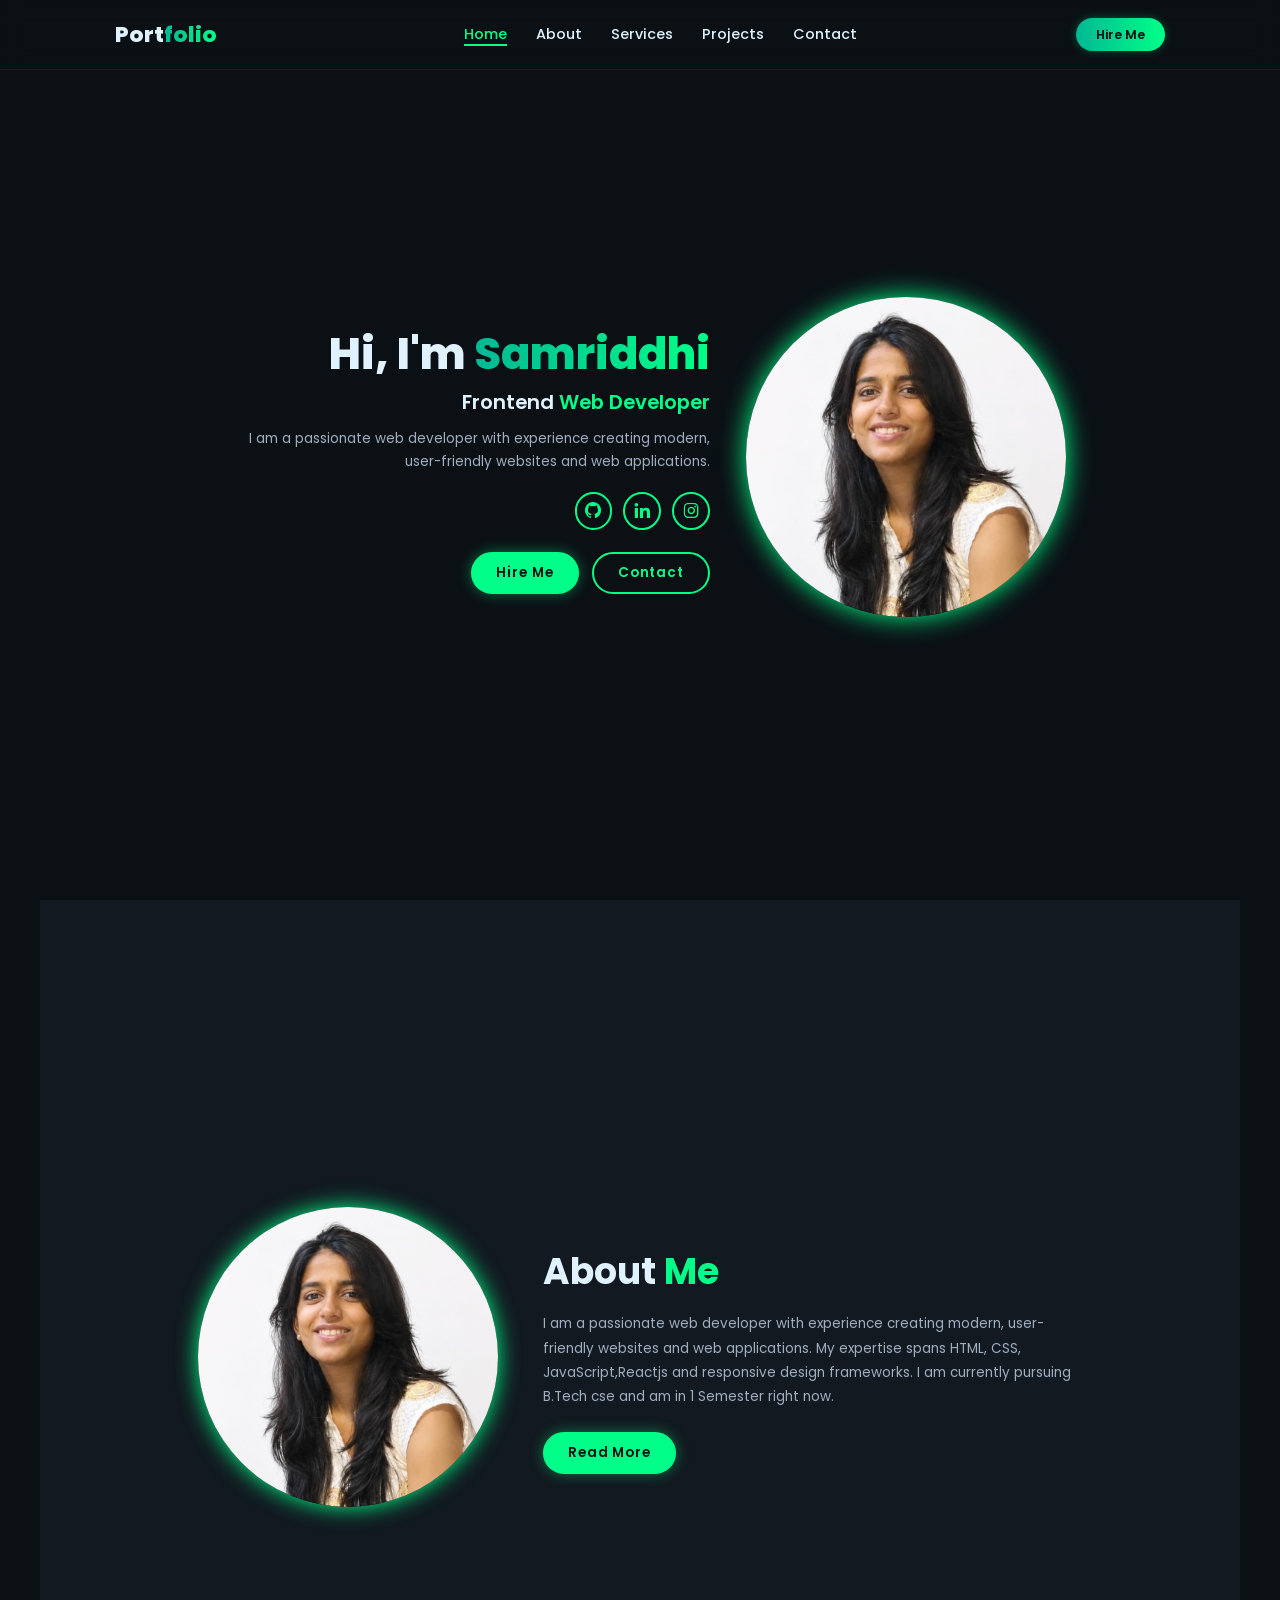
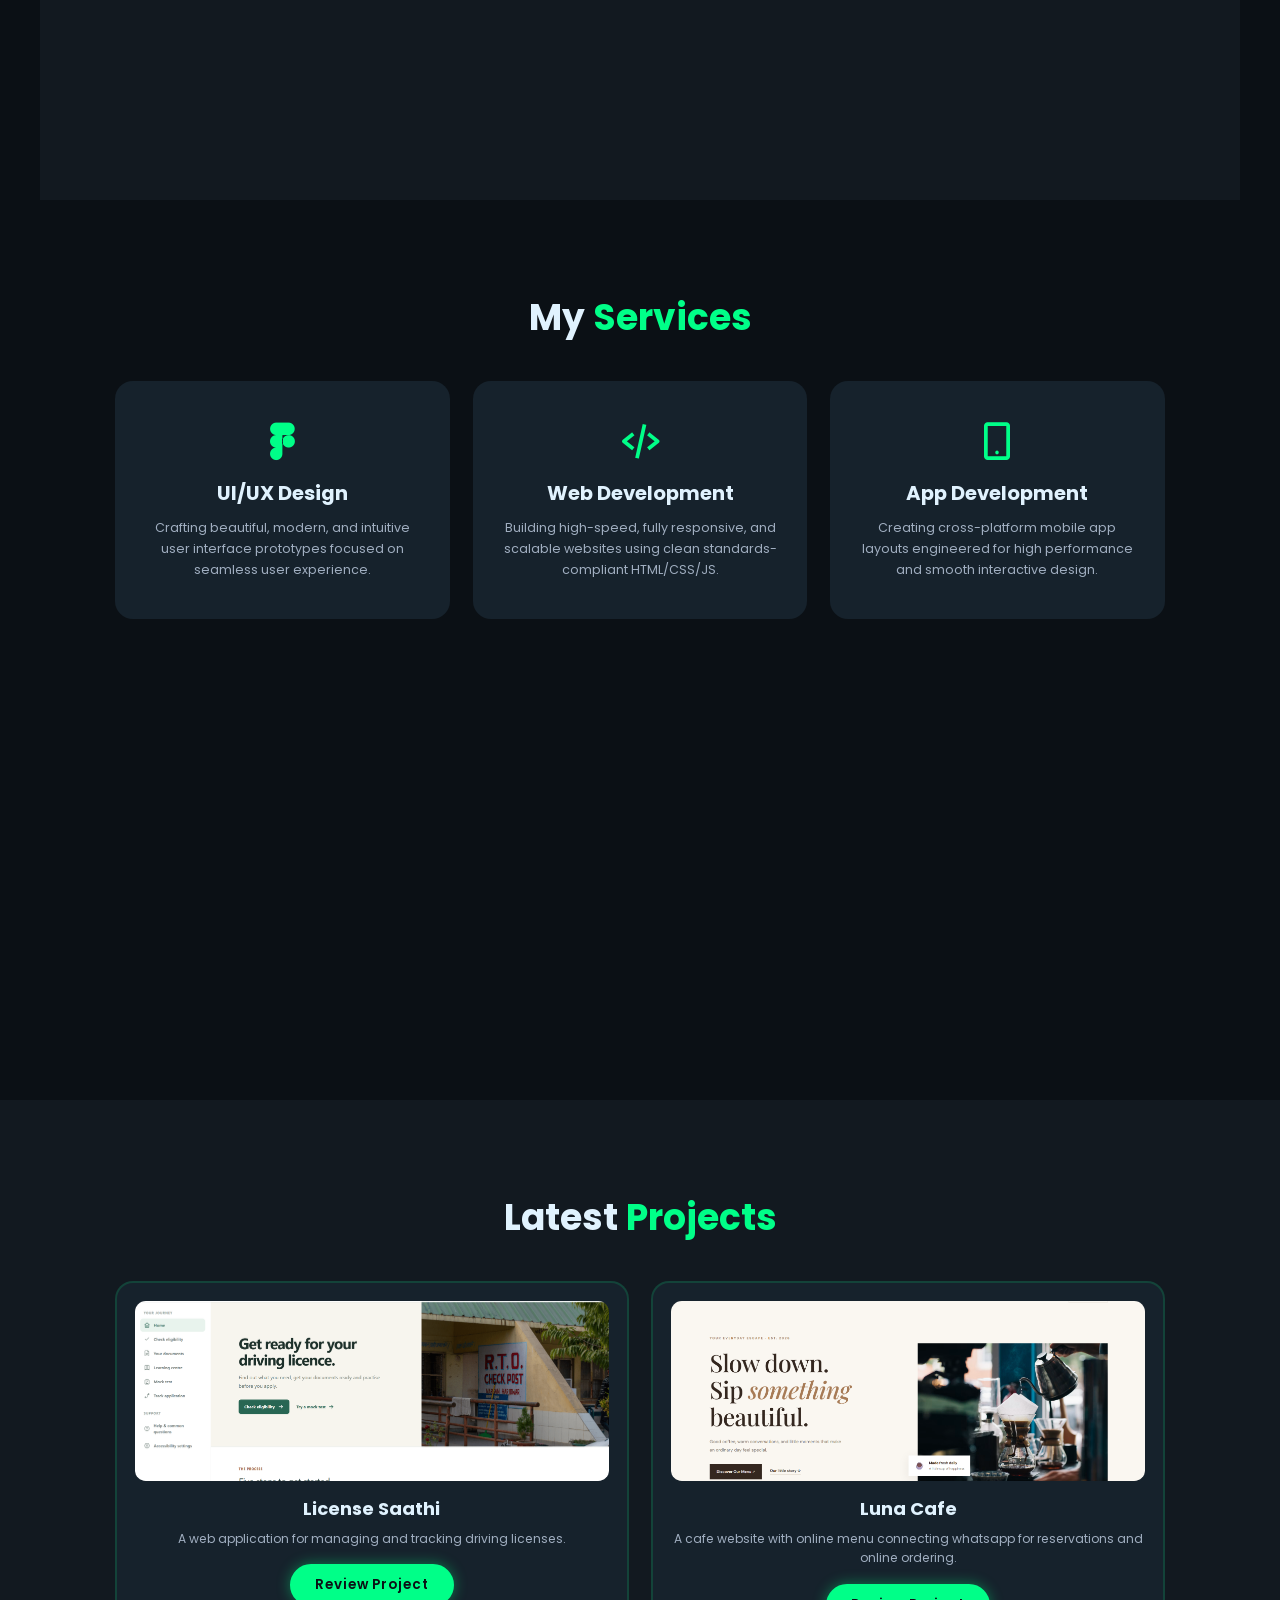
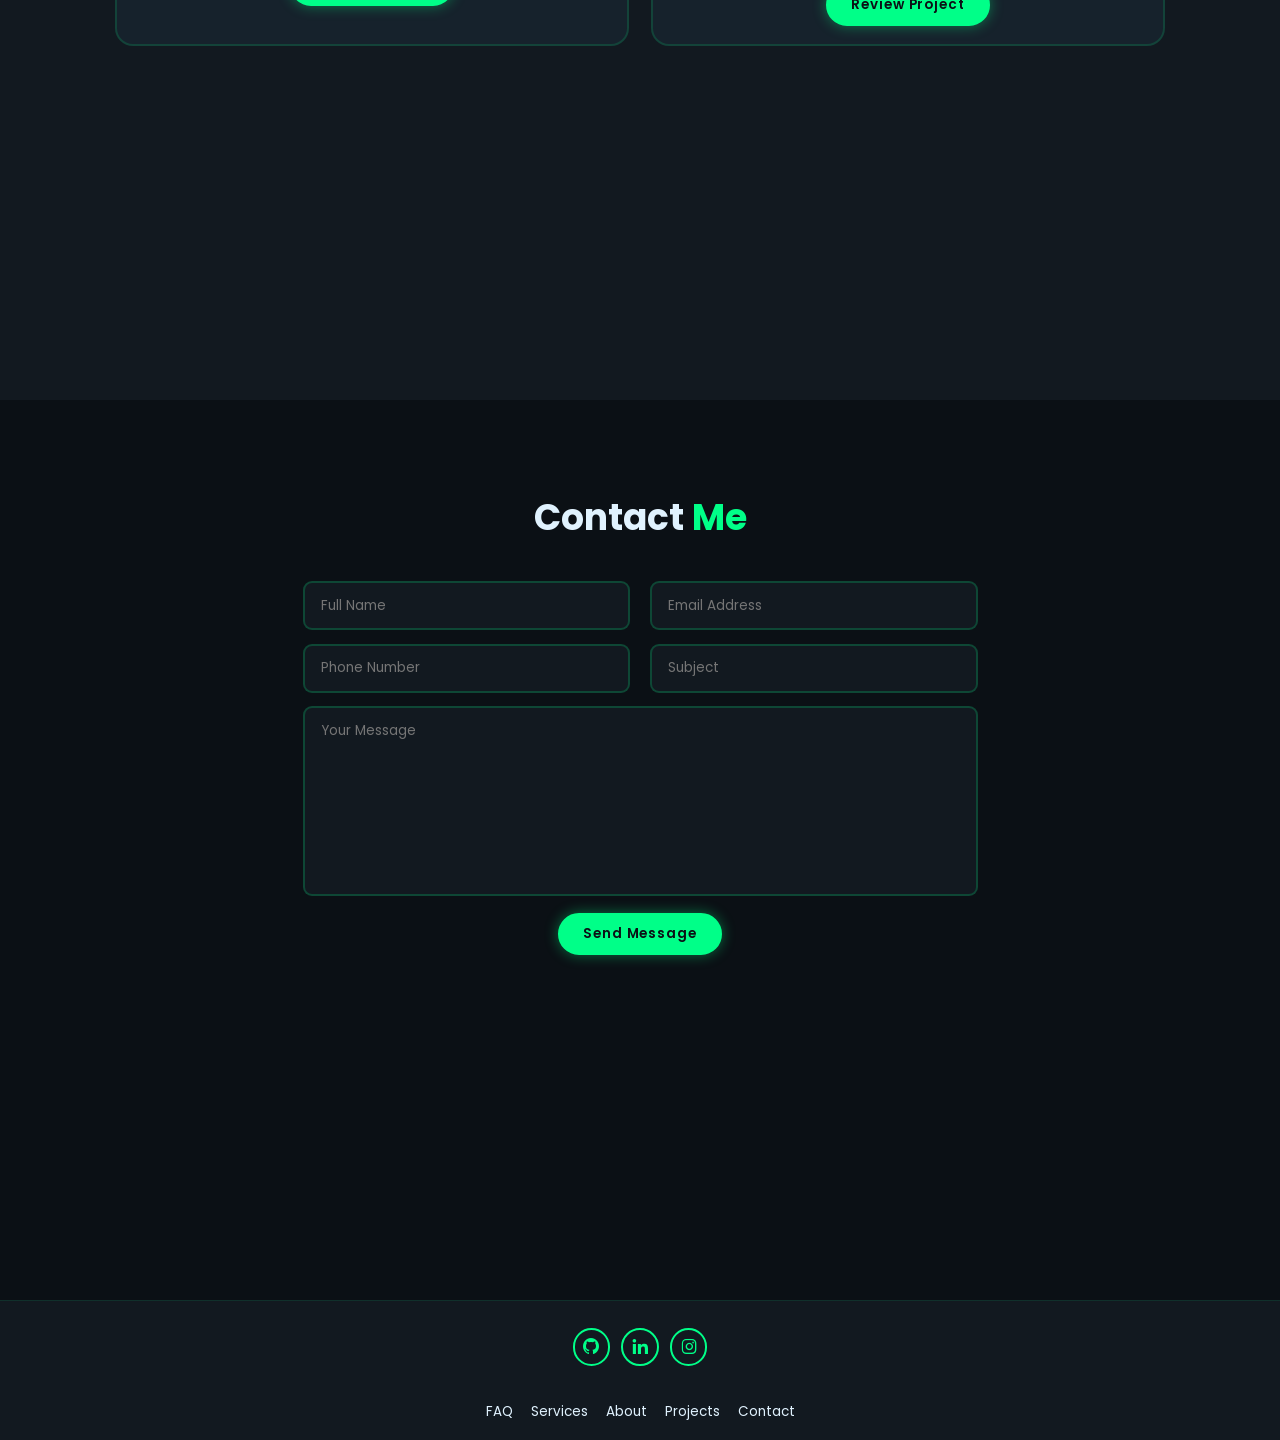
<file: index.html>
<!DOCTYPE html>
<html lang="en">
<head>
    <meta charset="UTF-8">
    <meta name="viewport" content="width=device-width, initial-scale=1.0">
    <title>Responsive Personal Portfolio</title>
    <link href="https://unpkg.com/boxicons@2.1.4/css/boxicons.min.css" rel="stylesheet">
    <link href="https://fonts.googleapis.com/css2?family=Poppins:wght@300;400;500;600;700;800&display=swap" rel="stylesheet">
    <link rel="stylesheet" href="style.css">
</head>
<body>


    <header class="header">
        <a href="#home" class="logo">Port<span>folio</span></a>

        <i class='bx bx-menu' id="menu-icon"></i>

        <nav class="navbar">
            <a href="#home" class="active">Home</a>
            <a href="#about">About</a>
            <a href="#services">Services</a>
            <a href="#projects">Projects</a>
            <a href="#contact">Contact</a>
        </nav>

        <a href="#contact" class="btn-gradient">Hire Me</a>
    </header>

    
    <section class="home" id="home">
        <div class="home-content">
            <h1>Hi, I'm <span>Samriddhi</span></h1>
            <h3>Frontend <span>Web Developer</span></h3>
            <p>I am a passionate web developer with experience creating modern, user-friendly websites and web applications.</p>

            <div class="social-icons">
                <a href="https://github.com/Samriddhi1011" target="_blank"> <i class='bx bxl-github'></i></a>
                <a href="https://www.linkedin.com/in/samriddhi-2a157340b" target="_blank"><i class='bx bxl-linkedin'></i></a>
                <a href="https://www.instagram.com/samriddhixvivi/" target="_blank"><i class='bx bxl-instagram'></i></a>
            </div>

            <div class="btn-group">
                <a href="#contact" class="btn">Hire Me</a>
                <a href="#contact" class="btn">Contact</a>
            </div>
        </div>

        <div class="home-image">
            <img src="dpf.jpeg" alt="Profile Picture">
        </div>
    </section>

  
    <section class="about" id="about">
        <div class="about-image">
            <img src="dpf.jpeg" alt="About Profile">
        </div>

        <div class="about-content">
            <h2 class="heading">About <span>Me</span></h2>
            <p>I am a passionate web developer with experience creating modern, user-friendly websites and web applications. 
                My expertise spans HTML, CSS, JavaScript,Reactjs and responsive design frameworks. I am currently pursuing
                B.Tech cse and am in 1 Semester right now. </p>
            <a href="#about" class="btn">Read More</a>
        </div>
    </section>

  
    <section class="services" id="services">
        <h2 class="heading">My <span>Services</span></h2>

        <div class="services-container">
            <div class="service-box">
                <i class='bx bxl-figma'></i>
                <h3>UI/UX Design</h3>
                <p>Crafting beautiful, modern, and intuitive user interface prototypes focused on seamless user experience.</p>
            </div>

            <div class="service-box">
                <i class='bx bx-code-alt'></i>
                <h3>Web Development</h3>
                <p>Building high-speed, fully responsive, and scalable websites using clean standards-compliant HTML/CSS/JS.</p>
            </div>

            <div class="service-box">
                <i class='bx bx-mobile-alt'></i>
                <h3>App Development</h3>
                <p>Creating cross-platform mobile app layouts engineered for high performance and smooth interactive design.</p>
            </div>
        </div>
    </section>

  
    <section class="projects" id="projects">
        <h2 class="heading">Latest <span>Projects</span></h2>

        <div class="projects-container">
            <div class="project-card">
                <img src=licensesathiss.png alt="Project 1">
                <h3>License Saathi</h3>
                <p>A web application for managing and tracking driving licenses.</p>
                <a href="#" class="btn">Review Project</a>
            </div>

            <div class="project-card">
                <img src=lunacafess.png alt="Project 2">
                <h3>Luna Cafe</h3>
                <p>A cafe website with online menu connecting whatsapp for reservations and online ordering.</p>
                <a href="#" class="btn">Review Project</a>
            </div>

            
        </div>
    </section>


    <section class="contact" id="contact">
        <h2 class="heading">Contact <span>Me</span></h2>

        <form action="#">
            <div class="input-box">
                <input type="text" placeholder="Full Name" required>
                <input type="email" placeholder="Email Address" required>
            </div>
            <div class="input-box">
                <input type="number" placeholder="Phone Number">
                <input type="text" placeholder="Subject">
            </div>
            <textarea name="message" cols="30" rows="8" placeholder="Your Message" required></textarea>
            <input type="submit" value="Send Message" class="btn">
        </form>
    </section>

  
    <footer class="footer">
        <div class="social-icons">
            <a href="https://github.com/Samriddhi1011" target="_blank"> <i class='bx bxl-github'></i></a>
            <a href="https://www.linkedin.com/in/samriddhi-2a157340b" target="_blank"><i class='bx bxl-linkedin'></i></a>
            <a href="https://www.instagram.com/samriddhixvivi/" target="_blank"><i class='bx bxl-instagram'></i></a>
        </div>

        <ul class="list">
            <li><a href="#">FAQ</a></li>
            <li><a href="#services">Services</a></li>
            <li><a href="#about">About</a></li>
            <li><a href="#projects">Projects</a></li>
            <li><a href="#contact">Contact</a></li>
        </ul>

    </footer>

  
<script src="pagejs.js"></script>
</body>
</html>
</file>
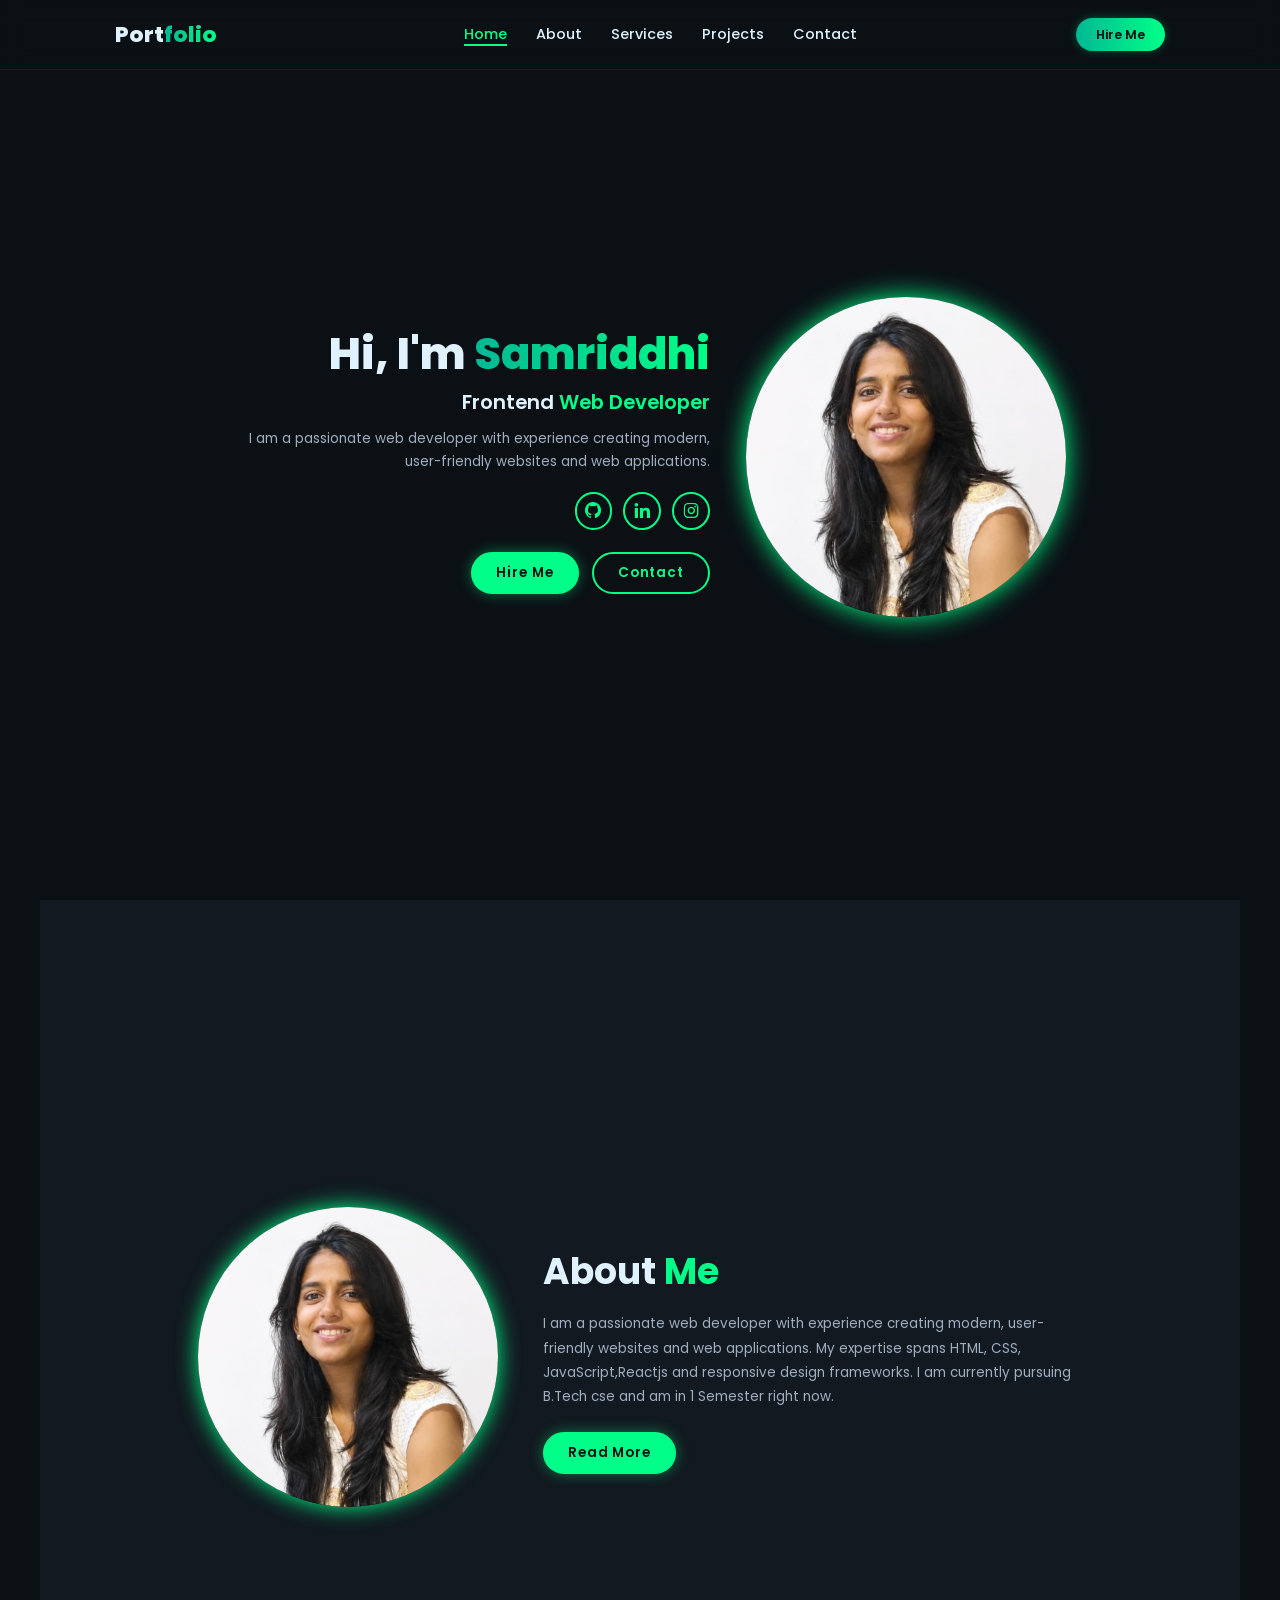
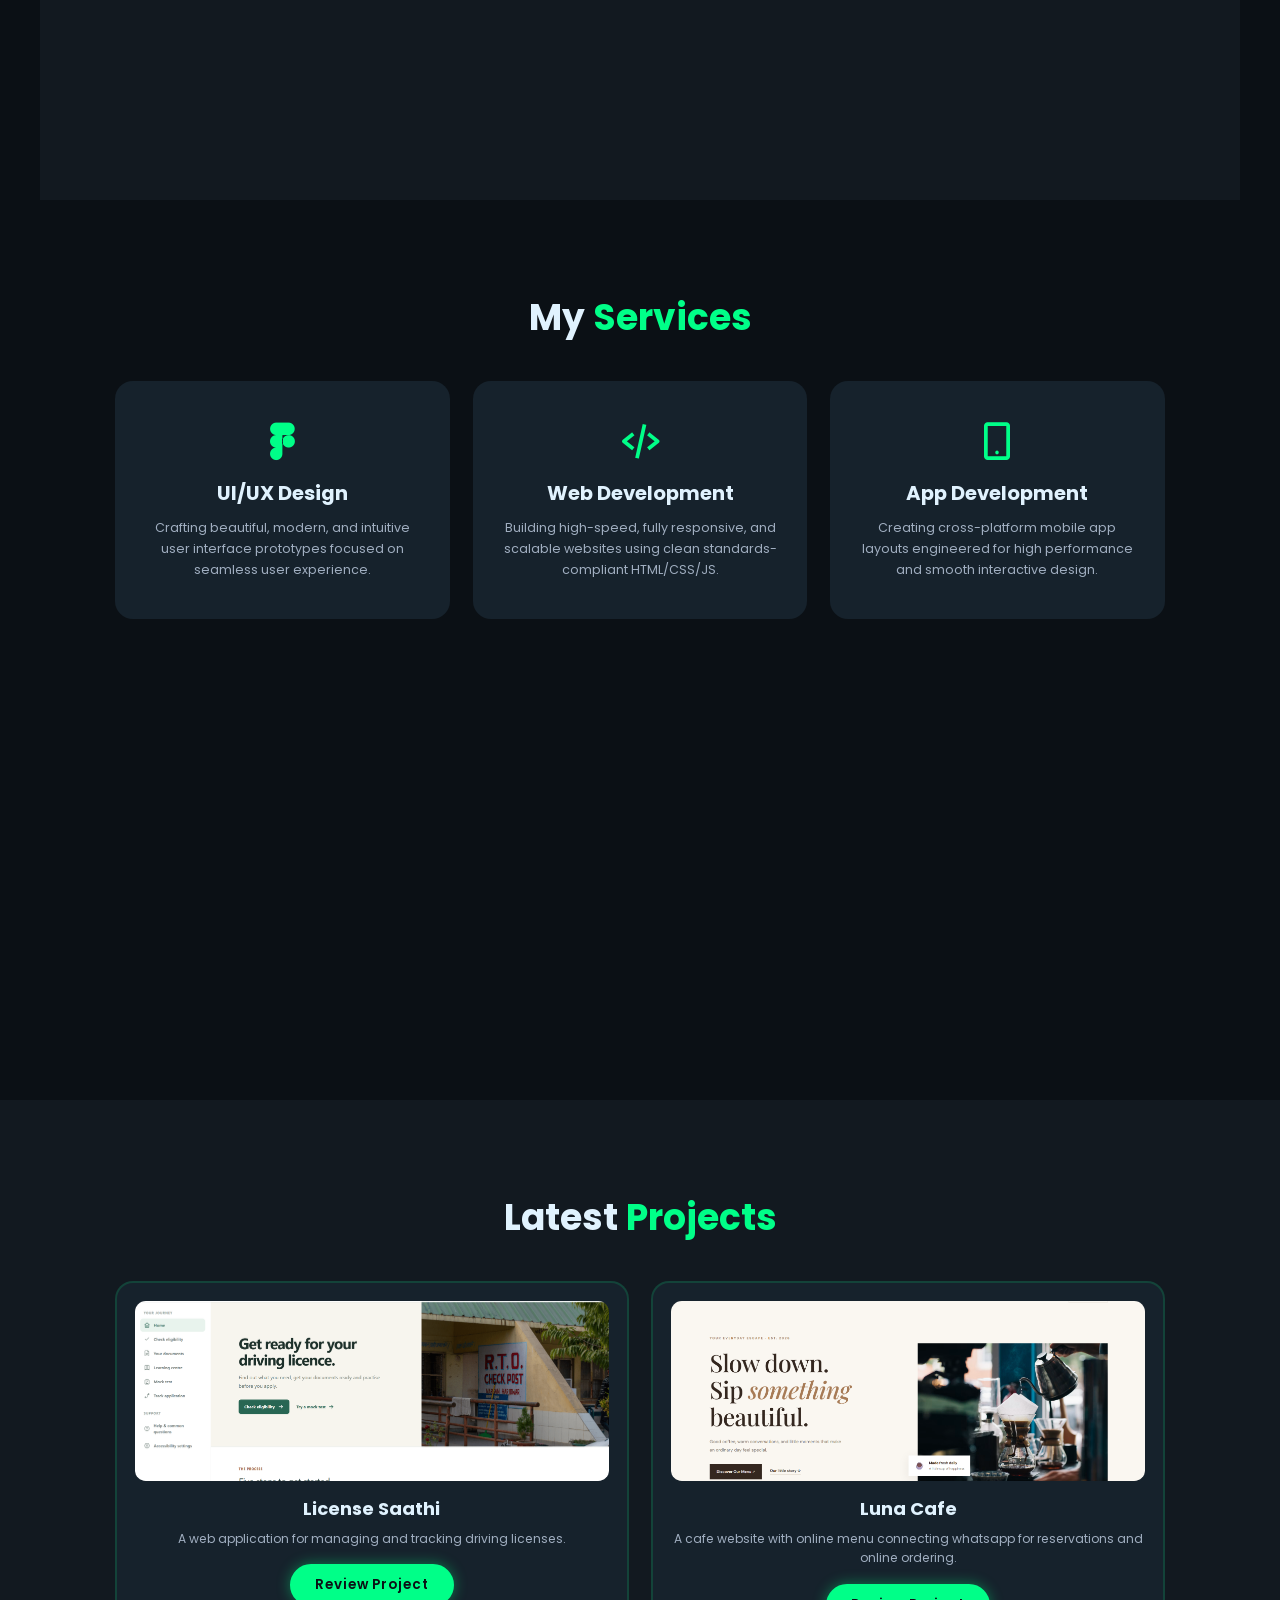
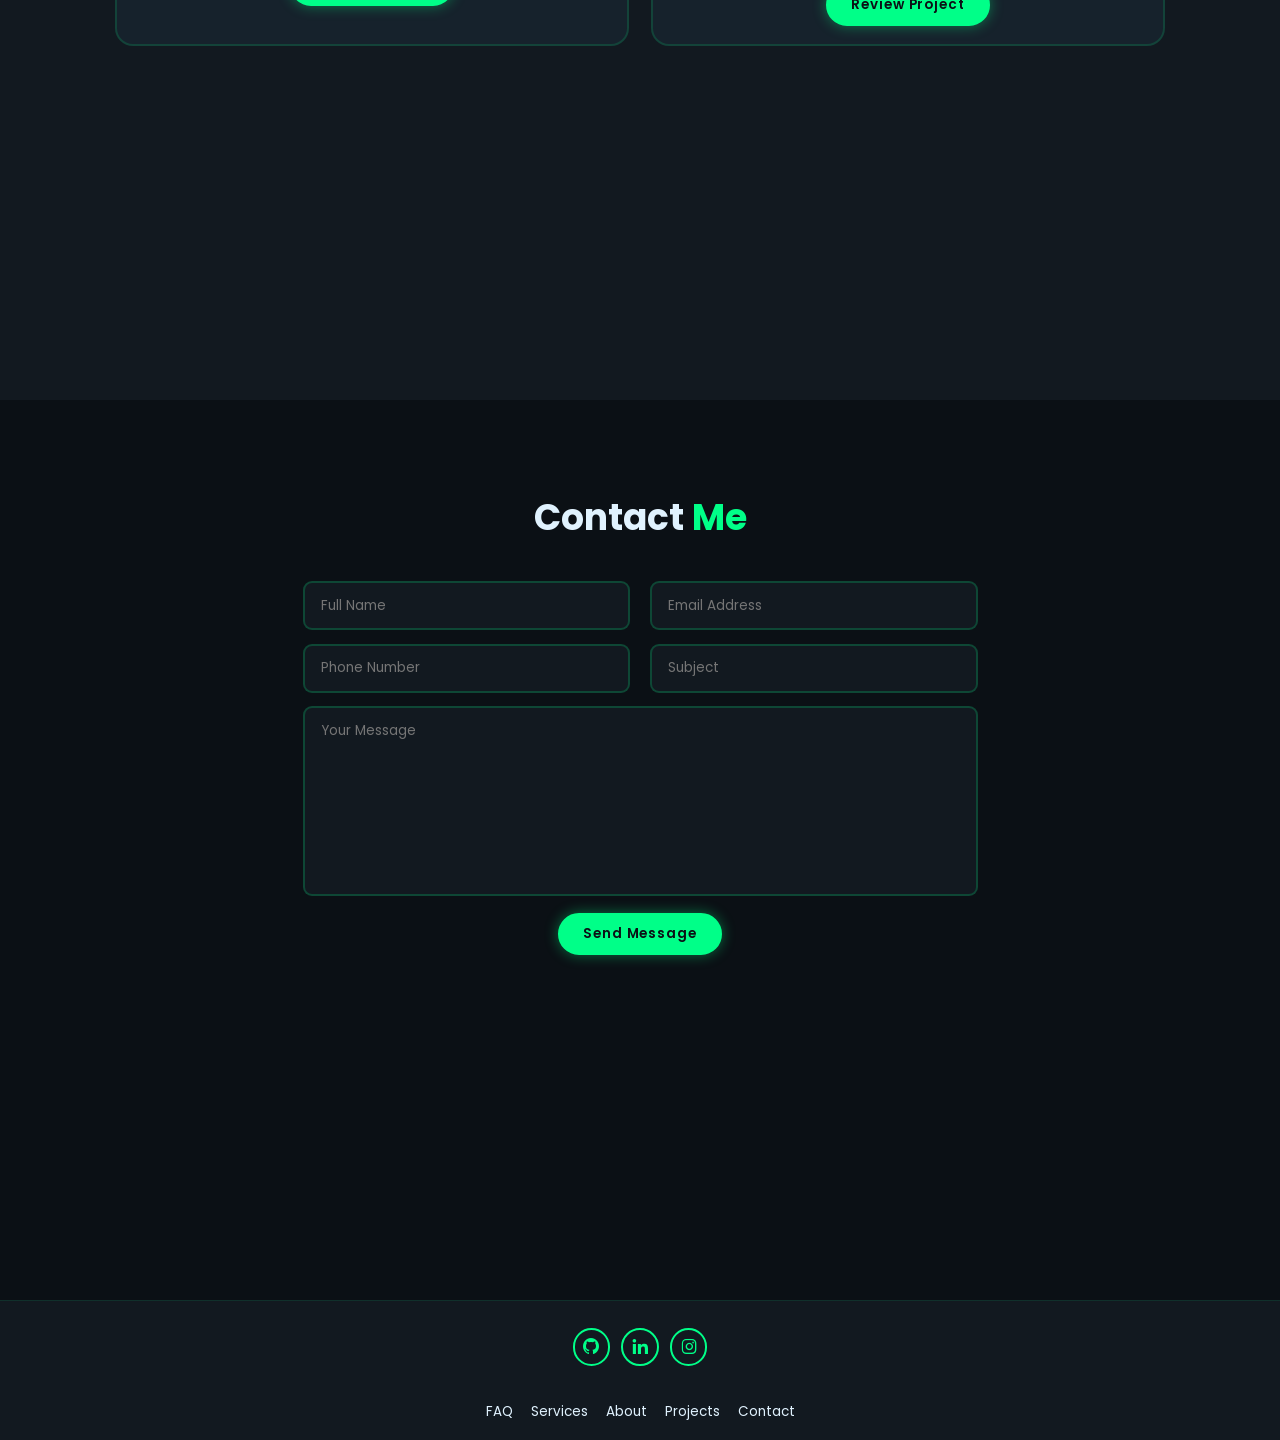
<file: portfolio.html>
<!DOCTYPE html>
<html lang="en">
<head>
    <meta charset="UTF-8">
    <meta name="viewport" content="width=device-width, initial-scale=1.0">
    <title>Responsive Personal Portfolio</title>
    <link href="https://unpkg.com/boxicons@2.1.4/css/boxicons.min.css" rel="stylesheet">
    <link href="https://fonts.googleapis.com/css2?family=Poppins:wght@300;400;500;600;700;800&display=swap" rel="stylesheet">
    <link rel="stylesheet" href="style.css">
</head>
<body>


    <header class="header">
        <a href="#home" class="logo">Port<span>folio</span></a>

        <i class='bx bx-menu' id="menu-icon"></i>

        <nav class="navbar">
            <a href="#home" class="active">Home</a>
            <a href="#about">About</a>
            <a href="#services">Services</a>
            <a href="#projects">Projects</a>
            <a href="#contact">Contact</a>
        </nav>

        <a href="#contact" class="btn-gradient">Hire Me</a>
    </header>

    
    <section class="home" id="home">
        <div class="home-content">
            <h1>Hi, I'm <span>Samriddhi</span></h1>
            <h3>Frontend <span>Web Developer</span></h3>
            <p>I am a passionate web developer with experience creating modern, user-friendly websites and web applications.</p>

            <div class="social-icons">
                <a href="https://github.com/Samriddhi1011" target="_blank"> <i class='bx bxl-github'></i></a>
                <a href="https://www.linkedin.com/in/samriddhi-460763436" target="_blank"><i class='bx bxl-linkedin'></i></a>
                <a href="https://www.instagram.com/samriddhixvivi/" target="_blank"><i class='bx bxl-instagram'></i></a>
            </div>

            <div class="btn-group">
                <a href="#contact" class="btn">Hire Me</a>
                <a href="#contact" class="btn">Contact</a>
            </div>
        </div>

        <div class="home-image">
            <img src="dpf.jpeg" alt="Profile Picture">
        </div>
    </section>

  
    <section class="about" id="about">
        <div class="about-image">
            <img src="dpf.jpeg" alt="About Profile">
        </div>

        <div class="about-content">
            <h2 class="heading">About <span>Me</span></h2>
            <p>I am a passionate web developer with experience creating modern, user-friendly websites and web applications. 
                My expertise spans HTML, CSS, JavaScript,Reactjs and responsive design frameworks. I am currently pursuing
                B.Tech cse and am in 1 Semester right now. </p>
            <a href="#about" class="btn">Read More</a>
        </div>
    </section>

  
    <section class="services" id="services">
        <h2 class="heading">My <span>Services</span></h2>

        <div class="services-container">
            <div class="service-box">
                <i class='bx bxl-figma'></i>
                <h3>UI/UX Design</h3>
                <p>Crafting beautiful, modern, and intuitive user interface prototypes focused on seamless user experience.</p>
            </div>

            <div class="service-box">
                <i class='bx bx-code-alt'></i>
                <h3>Web Development</h3>
                <p>Building high-speed, fully responsive, and scalable websites using clean standards-compliant HTML/CSS/JS.</p>
            </div>

            <div class="service-box">
                <i class='bx bx-mobile-alt'></i>
                <h3>App Development</h3>
                <p>Creating cross-platform mobile app layouts engineered for high performance and smooth interactive design.</p>
            </div>
        </div>
    </section>

  
    <section class="projects" id="projects">
        <h2 class="heading">Latest <span>Projects</span></h2>

        <div class="projects-container">
            <div class="project-card">
                <img src=licensesathiss.png alt="Project 1">
                <h3>License Saathi</h3>
                <p>A web application for managing and tracking driving licenses.</p>
                <a href="#" class="btn">Review Project</a>
            </div>

            <div class="project-card">
                <img src=lunacafess.png alt="Project 2">
                <h3>Luna Cafe</h3>
                <p>A cafe website with online menu connecting whatsapp for reservations and online ordering.</p>
                <a href="#" class="btn">Review Project</a>
            </div>

            
        </div>
    </section>


    <section class="contact" id="contact">
        <h2 class="heading">Contact <span>Me</span></h2>

        <form action="#">
            <div class="input-box">
                <input type="text" placeholder="Full Name" required>
                <input type="email" placeholder="Email Address" required>
            </div>
            <div class="input-box">
                <input type="number" placeholder="Phone Number">
                <input type="text" placeholder="Subject">
            </div>
            <textarea name="message" cols="30" rows="8" placeholder="Your Message" required></textarea>
            <input type="submit" value="Send Message" class="btn">
        </form>
    </section>

  
    <footer class="footer">
        <div class="social-icons">
            <a href="https://github.com/Samriddhi1011" target="_blank"> <i class='bx bxl-github'></i></a>
            <a href="https://www.linkedin.com/in/samriddhi-460763436" target="_blank"><i class='bx bxl-linkedin'></i></a>
            <a href="https://www.instagram.com/samriddhixvivi/" target="_blank"><i class='bx bxl-instagram'></i></a>
        </div>

        <ul class="list">
            <li><a href="#">FAQ</a></li>
            <li><a href="#services">Services</a></li>
            <li><a href="#about">About</a></li>
            <li><a href="#projects">Projects</a></li>
            <li><a href="#contact">Contact</a></li>
        </ul>

    </footer>

  
<script src="pagejs.js"></script>
</body>
</html>
</file>
<file: style.css>
:root {
            --bg-color: #0b1015;
            --second-bg-color: #121920;
            --card-bg-color: #16222c;
            --text-color: #e0f2fe;
            --main-color: #00ff88;
            --main-dark: #00b894;
            --gradient-main: linear-gradient(270deg, #00ff88, #00b894);
        }

        * {
            margin: 0;
            padding: 0;
            box-sizing: border-box;
            text-decoration: none;
            border: none;
            outline: none;
            scroll-behavior: smooth;
            font-family: 'Poppins', sans-serif;
        }

        html {
            font-size: 56.25%; 
            overflow-x: hidden;
        }

        body {
            background: var(--bg-color);
            color: var(--text-color);
        }

    
        ::-webkit-scrollbar {
            width: 1.2rem;
        }
        ::-webkit-scrollbar-track {
            background: var(--bg-color);
        }
        ::-webkit-scrollbar-thumb {
            background: var(--main-color);
            border-radius: 0.5rem;
        }


        section {
            min-height: 100vh;
            padding: 10rem 9% 8rem;
        }

        .heading {
            text-align: center;
            font-size: 4rem;
            margin-bottom: 4rem;
        }

        .heading span {
            color: var(--main-color);
        }

        .btn {
            display: inline-block;
            padding: 1rem 2.6rem;
            background: var(--main-color);
            border-radius: 4rem;
            box-shadow: 0 0 1.5rem rgba(0, 255, 136, 0.4);
            font-size: 1.5rem;
            color: var(--bg-color);
            letter-spacing: 0.1rem;
            font-weight: 600;
            transition: 0.3s ease-in-out;
            cursor: pointer;
            border: 2px solid var(--main-color);
        }

        .btn:hover {
            transform: scale(1.05);
            box-shadow: 0 0 2.5rem rgba(0, 255, 136, 0.7);
        }

        
        .header {
            position: fixed;
            top: 0;
            left: 0;
            width: 100%;
            padding: 2rem 9%;
            background: rgba(11, 16, 21, 0.75);
            backdrop-filter: blur(12px);
            display: flex;
            justify-content: space-between;
            align-items: center;
            z-index: 1000;
            border-bottom: 1px solid rgba(0, 255, 136, 0.1);
        }

        .logo {
            font-size: 2.4rem;
            color: var(--text-color);
            font-weight: 800;
            cursor: pointer;
            transition: 0.3s ease;
        }

        .logo span {
            background: var(--gradient-main);
            -webkit-background-clip: text;
            background-clip: text;
            color: transparent;
        }

        .logo:hover {
            transform: scale(1.05);
        }

        .navbar a {
            font-size: 1.6rem;
            color: var(--text-color);
            margin-left: 3rem;
            font-weight: 500;
            transition: 0.3s ease;
            border-bottom: 2px solid transparent;
        }

        .navbar a:hover,
        .navbar a.active {
            color: var(--main-color);
            border-bottom-color: var(--main-color);
        }

        .btn-gradient {
            background: var(--gradient-main);
            color: var(--bg-color);
            padding: 0.8rem 2.2rem;
            border-radius: 2rem;
            font-weight: 600;
            font-size: 1.4rem;
            white-space: nowrap;
            transition: 0.3s ease;
            box-shadow: 0 0 1rem rgba(0, 255, 136, 0.3);
        }

        .btn-gradient:hover {
            transform: scale(1.05);
            box-shadow: 0 0 2rem rgba(0, 255, 136, 0.6);
        }

        #menu-icon {
            font-size: 3.2rem;
            color: var(--main-color);
            display: none;
            cursor: pointer;
        }

    
        .home {
            display: flex;
            justify-content: center;
            align-items: center;
            gap: 4rem;
            max-width: 1200px;
            margin: 0 auto;
        }

        .home-content {
            display: flex;
            flex-direction: column;
            align-items: flex-end;
            text-align: right;
            max-width: 55rem;
        }

        .home-content h1 {
            font-size: 4.8rem;
            font-weight: 800;
            line-height: 1.1;
            margin-top: 0.8rem;
        }

        .home-content h1 span {
            background: var(--gradient-main);
            -webkit-background-clip: text;
            background-clip: text;
            color: transparent;
        }

        .home-content h3 {
            font-size: 2.2rem;
            font-weight: 600;
            margin: 1rem 0 1.2rem;
            color: var(--text-color);
        }

        .home-content h3 span {
            color: var(--main-color);
        }

        .home-content p {
            font-size: 1.5rem;
            line-height: 1.7;
            color: #a0aec0;
            margin-bottom: 2rem;
        }

        .social-icons {
            display: flex;
            gap: 1.2rem;
            margin-bottom: 2.5rem;
        }

        .social-icons a {
            display: inline-flex;
            justify-content: center;
            align-items: center;
            width: 4.2rem;
            height: 4.2rem;
            background: transparent;
            border: 2px solid var(--main-color);
            border-radius: 50%;
            font-size: 2.2rem;
            color: var(--main-color);
            transition: 0.3s ease;
        }

        .social-icons a:hover {
            color: var(--bg-color);
            background: var(--main-color);
            box-shadow: 0 0 1.8rem var(--main-color);
            transform: translateY(-4px) scale(1.05);
        }

        .btn-group {
            display: flex;
            gap: 1.5rem;
        }

        .btn-group .btn:nth-child(2) {
            background: transparent;
            color: var(--main-color);
            box-shadow: none;
        }

        .btn-group .btn:nth-child(2):hover {
            background: var(--main-color);
            color: var(--bg-color);
            box-shadow: 0 0 2rem rgba(0, 255, 136, 0.6);
        }

        .home-image {
            flex-shrink: 0;
        }

        .home-image img {
            width: 30vw;
            max-width: 320px;
            min-width: 240px;
            aspect-ratio: 1/1;
            border-radius: 50%;
            object-fit: cover;
            box-shadow: 0 0 3rem var(--main-color);
            transition: 0.4s ease;
        }

        .home-image img:hover {
            box-shadow: 0 0 5rem var(--main-color);
            transform: scale(1.02);
        }


        .about {
            background: var(--second-bg-color);
            display: flex;
            justify-content: center;
            align-items: center;
            gap: 5rem;
            max-width: 1200px;
            margin: 0 auto;
        }

        .about-image img {
            width: 28vw;
            max-width: 300px;
            min-width: 230px;
            aspect-ratio: 1/1;
            border-radius: 50%;
            object-fit: cover;
            box-shadow: 0 0 2.5rem var(--main-color);
            transition: 0.4s ease;
        }

        .about-image img:hover {
            box-shadow: 0 0 4.5rem var(--main-color);
        }

        .about-content {
            max-width: 60rem;
        }

        .about-content .heading {
            text-align: left;
            margin-bottom: 1.5rem;
        }

        .about-content p {
            font-size: 1.5rem;
            line-height: 1.8;
            color: #a0aec0;
            margin-bottom: 2.5rem;
        }


        .services {
            background: var(--bg-color);
        }

        .services-container {
            display: grid;
            grid-template-columns: repeat(auto-fit, minmax(280px, 1fr));
            gap: 2.5rem;
            max-width: 1200px;
            margin: 0 auto;
        }

        .service-box {
            background: var(--card-bg-color);
            padding: 4rem 2.5rem;
            border-radius: 2rem;
            text-align: center;
            border: 2px solid transparent;
            transition: 0.4s ease;
            cursor: pointer;
        }

        .service-box:hover {
            border-color: var(--main-color);
            transform: translateY(-8px);
            box-shadow: 0 0 2.5rem rgba(0, 255, 136, 0.25);
        }

        .service-box i {
            font-size: 5rem;
            color: var(--main-color);
            margin-bottom: 1.5rem;
        }

        .service-box h3 {
            font-size: 2.2rem;
            margin-bottom: 1rem;
        }

        .service-box p {
            font-size: 1.4rem;
            line-height: 1.7;
            color: #a0aec0;
        }

  
        .projects {
            background: var(--second-bg-color);
        }

        .projects-container {
            display: grid;
            grid-template-columns: repeat(auto-fit, minmax(300px, 1fr));
            gap: 2.5rem;
            max-width: 1200px;
            margin: 0 auto;
        }

        .project-card {
            background: var(--card-bg-color);
            border-radius: 2rem;
            padding: 2rem;
            display: flex;
            flex-direction: column;
            align-items: center;
            text-align: center;
            border: 2px solid rgba(0, 255, 136, 0.15);
            transition: 0.4s ease;
            overflow: hidden;
        }

        .project-card:hover {
            border-color: var(--main-color);
            transform: scale(1.02);
            box-shadow: 0 0 3rem rgba(0, 255, 136, 0.3);
        }

        .project-card img {
            width: 100%;
            height: 180px;
            object-fit: cover;
            border-radius: 1.2rem;
            margin-bottom: 1.5rem;
        }

        .project-card h3 {
            font-size: 2rem;
            margin-bottom: 0.8rem;
        }

        .project-card p {
            font-size: 1.35rem;
            color: #a0aec0;
            line-height: 1.6;
            margin-bottom: 1.8rem;
        }

   
        .contact {
            background: var(--bg-color);
        }

        .contact form {
            max-width: 75rem;
            margin: 0 auto;
            text-align: center;
        }

        .contact form .input-box {
            display: flex;
            justify-content: space-between;
            flex-wrap: wrap;
            gap: 1.5rem;
        }

        .contact form .input-box input,
        .contact form textarea {
            width: 100%;
            padding: 1.4rem 1.8rem;
            font-size: 1.5rem;
            color: var(--text-color);
            background: var(--second-bg-color);
            border-radius: 1rem;
            border: 2px solid rgba(0, 255, 136, 0.2);
            margin-bottom: 1.5rem;
            transition: 0.3s ease;
        }

        .contact form .input-box input {
            width: 48.5%;
        }

        .contact form .input-box input:focus,
        .contact form textarea:focus {
            border-color: var(--main-color);
            box-shadow: 0 0 1.5rem rgba(0, 255, 136, 0.3);
        }

        .contact form textarea {
            resize: none;
        }

    
        .footer {
            background: var(--second-bg-color);
            padding: 3rem 9% 2rem;
            display: flex;
            flex-direction: column;
            align-items: center;
            gap: 1.5rem;
            border-top: 1px solid rgba(0, 255, 136, 0.1);
        }

        .footer .list {
            display: flex;
            gap: 2rem;
            list-style: none;
        }

        .footer .list a {
            font-size: 1.5rem;
            color: var(--text-color);
            transition: 0.3s ease;
        }

        .footer .list a:hover {
            color: var(--main-color);
        }

        .footer .copyright {
            font-size: 1.3rem;
            color: #718096;
        }

     
        @media (max-width: 991px) {
            .header {
                padding: 2rem 5%;
            }
            section {
                padding: 10rem 5% 7rem;
            }
            .home {
                gap: 3rem;
            }
            .about {
                gap: 3rem;
            }
        }

        @media (max-width: 768px) {
            #menu-icon {
                display: block;
            }

            .navbar {
                position: absolute;
                top: 100%;
                right: 0;
                width: 55%;
                padding: 2rem;
                background: rgba(18, 25, 32, 0.95);
                backdrop-filter: blur(15px);
                border-left: 2px solid var(--main-color);
                border-bottom: 2px solid var(--main-color);
                border-radius: 0 0 0 2rem;
                display: none;
                flex-direction: column;
            }

            .navbar.active {
                display: flex;
            }

            .navbar a {
                display: block;
                margin: 1.2rem 0;
                font-size: 1.8rem;
            }

            .btn-gradient {
                display: none;
            }

            .home {
                flex-direction: column-reverse;
                text-align: center;
            }

            .home-content {
                align-items: center;
                text-align: center;
            }

            .home-image img {
                width: 55vw;
            }

            .about {
                flex-direction: column-reverse;
                text-align: center;
            }

            .about-content .heading {
                text-align: center;
            }

            .about-image img {
                width: 55vw;
            }

            .contact form .input-box input {
                width: 100%;
            }
        }
</file>
